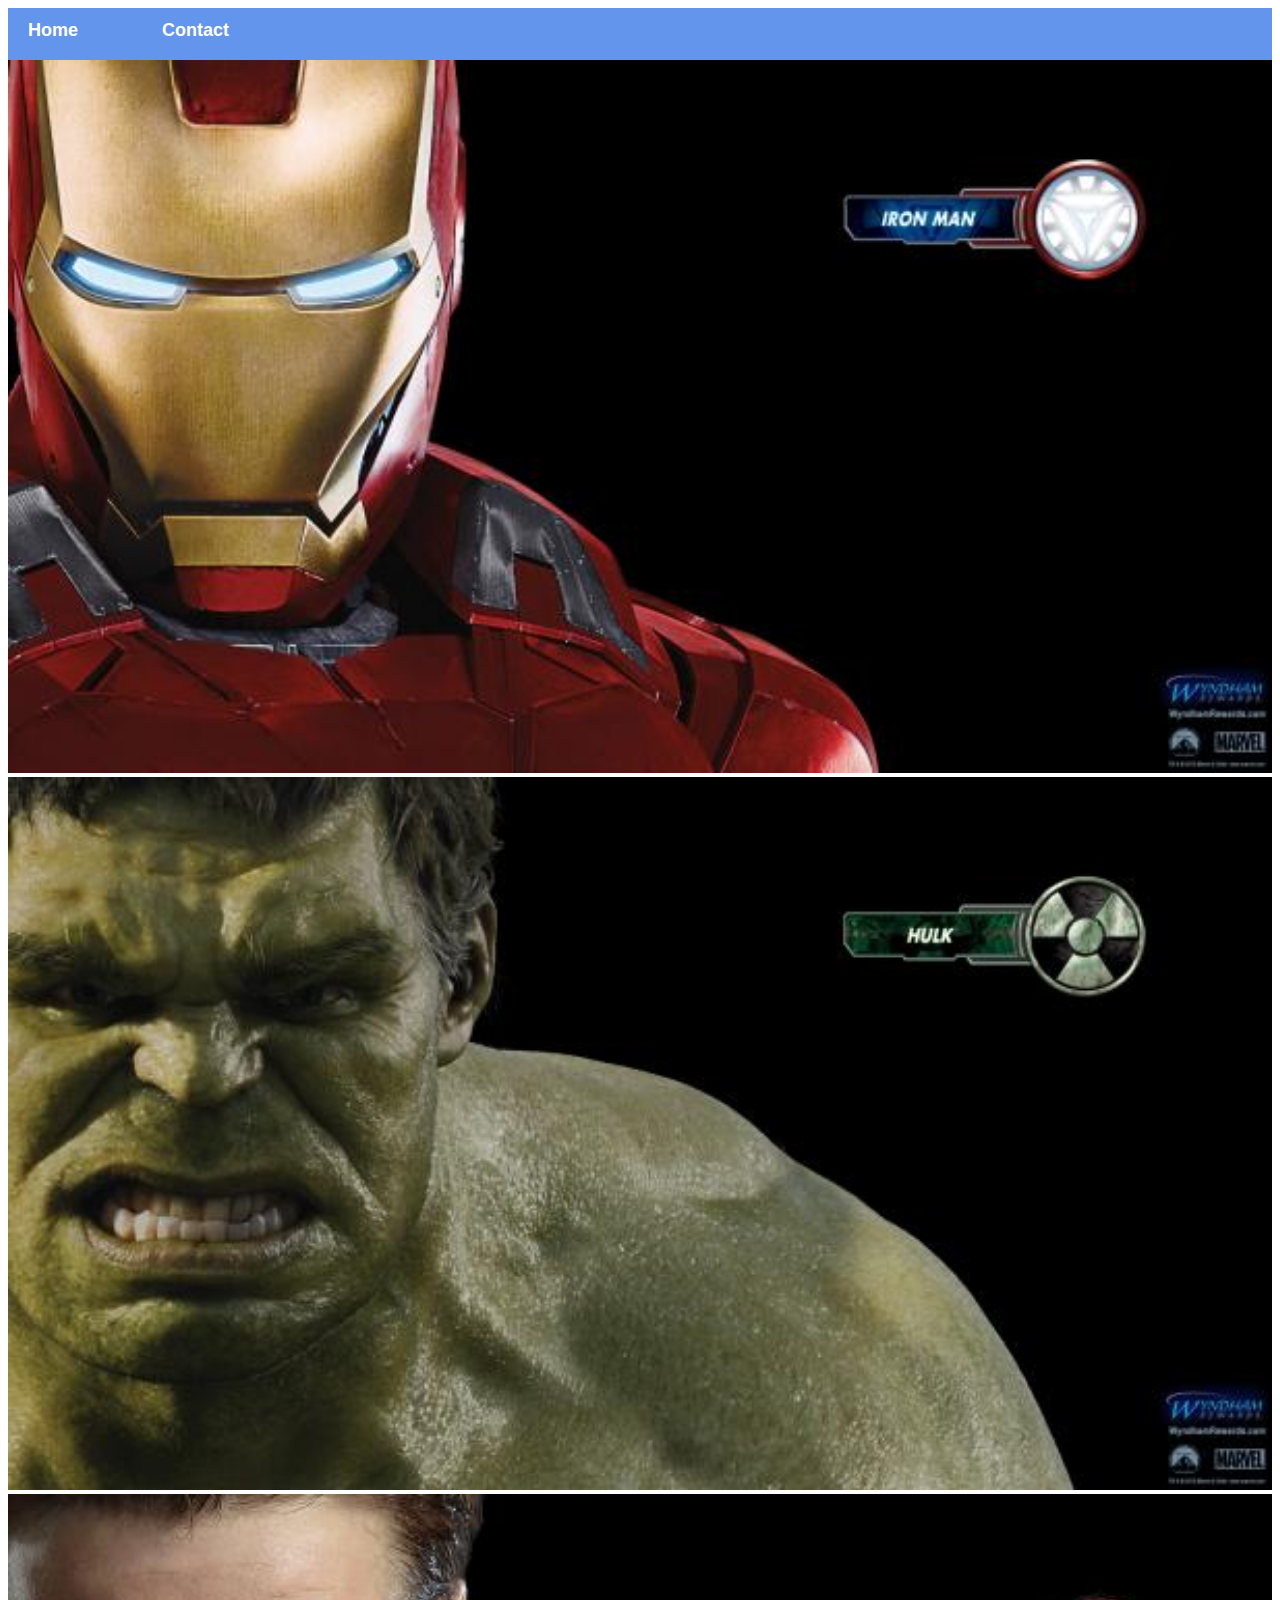
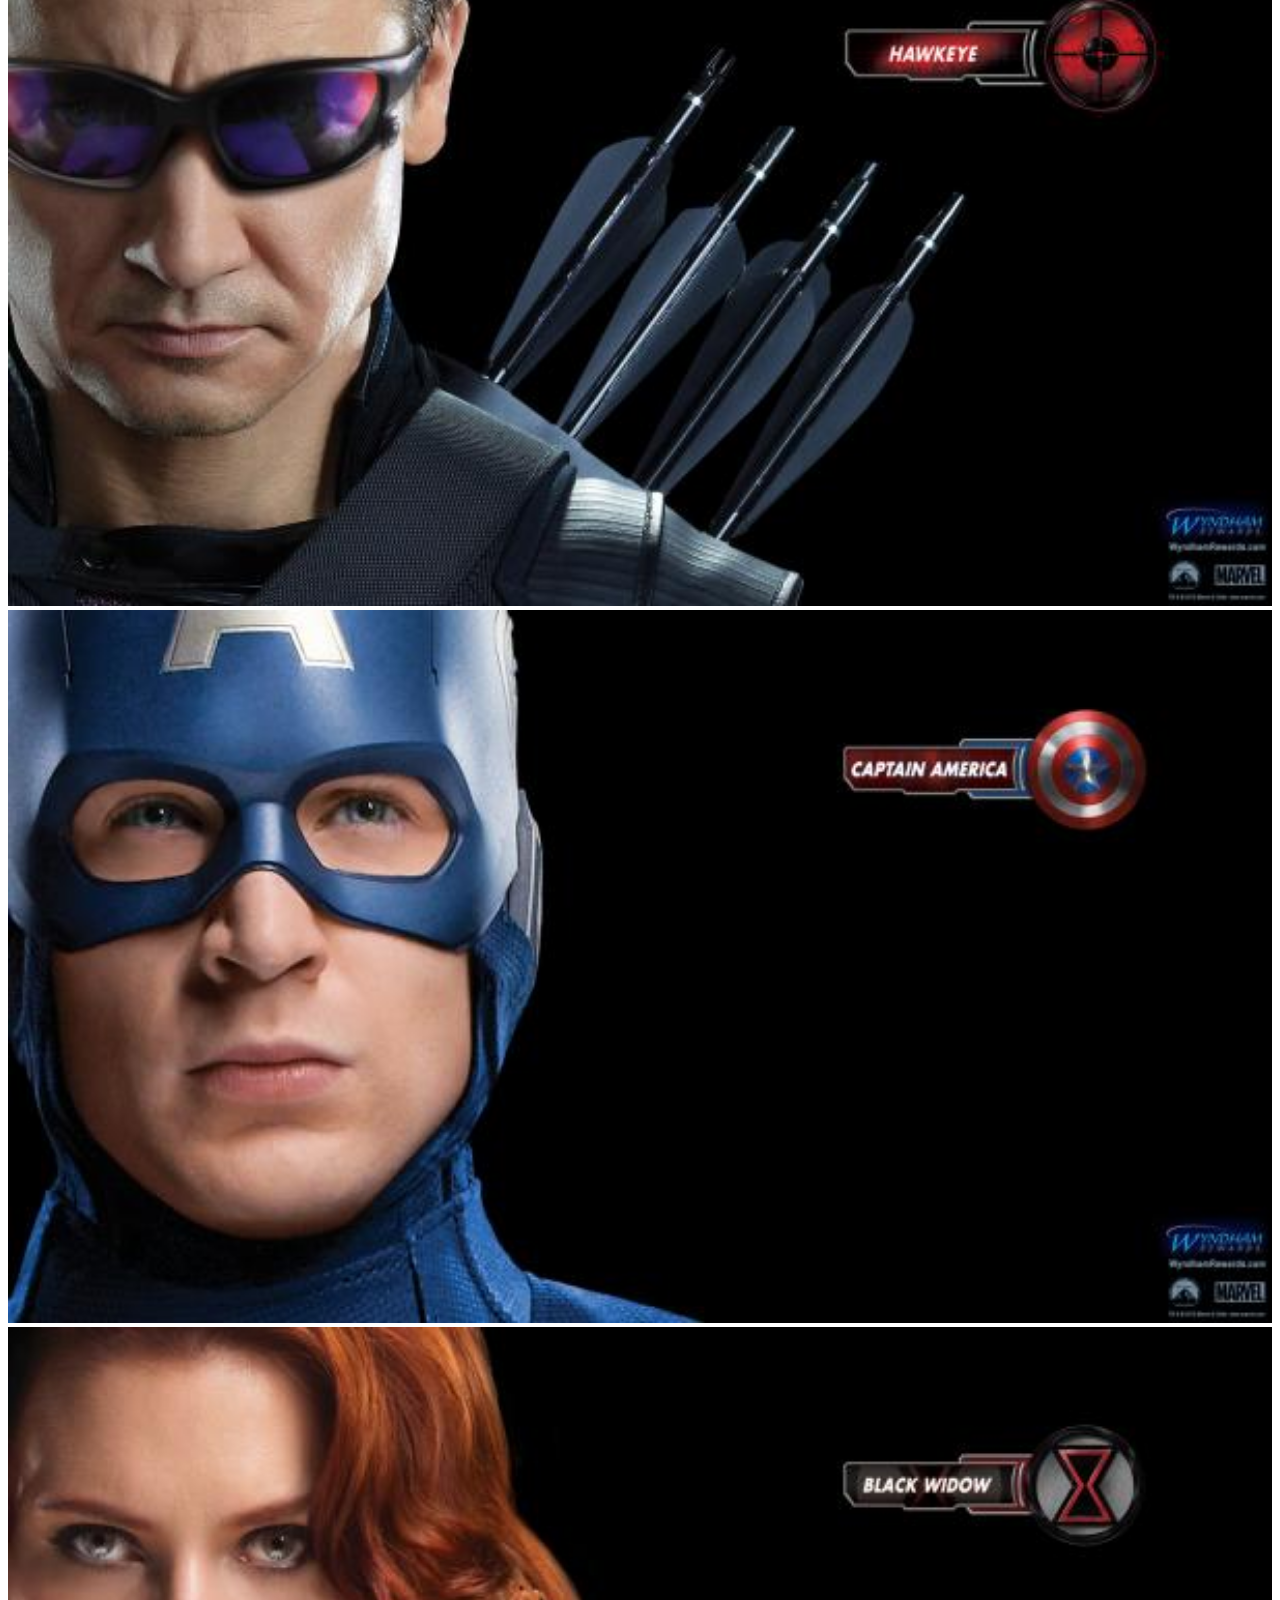
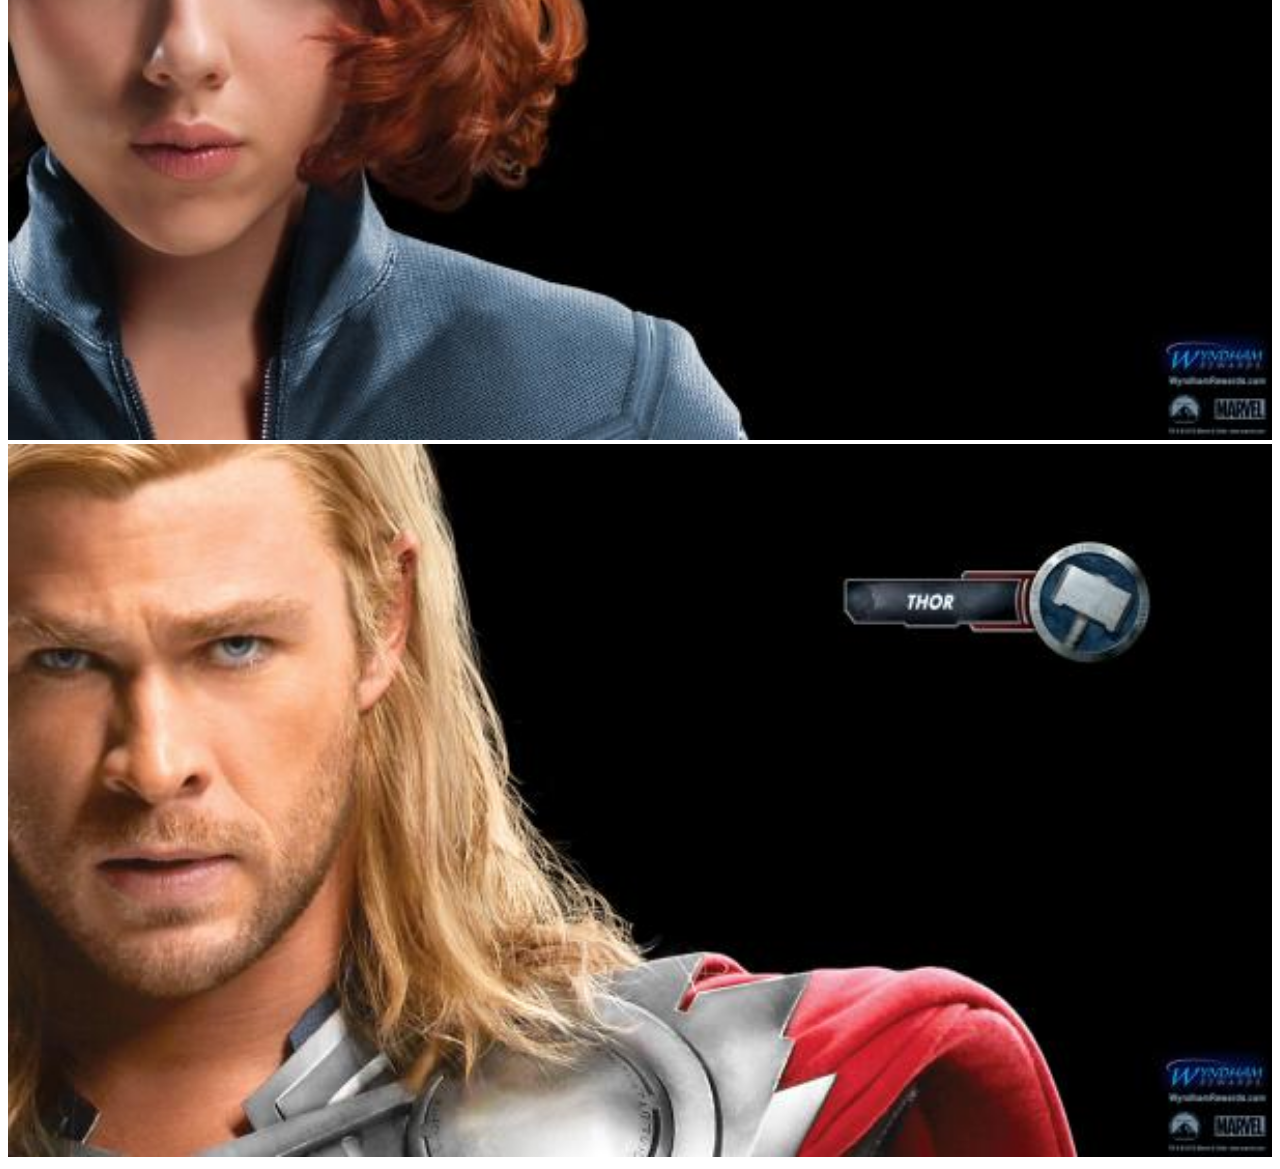
<file: index.html>
<!DOCTYPE html>
<html>
    <head>
        <link rel="stylesheet" href="style.css">
    </head>
    <body>
        <div id="menu">
            <a href="#">Home</a>
            <a href="about.html"></About></a>
            <a href="Contact.html">Contact</a>
        </div>
        <div class="gallery">
            <a href="Avengers-01.html"><img src="images/Avengers_01.jpg"/></a>
            <a href="Avengers-02.html"><img src="images/Avengers_02.jpg"/></a>
            <a href="Avengers-03.html"><img src="images/Avengers_03.jpg"/></a>
            <a href="Avengers-04.html"><img src="images/Avengers_04.jpg"/></a>
            <a href="Avengers-05.html"><img src="images/Avengers_05.jpg"/></a>
            <a href="Avengers-06.html"><img src="images/Avengers_06.jpg"/></a>
        </div>
    </body>
</html>
</file>
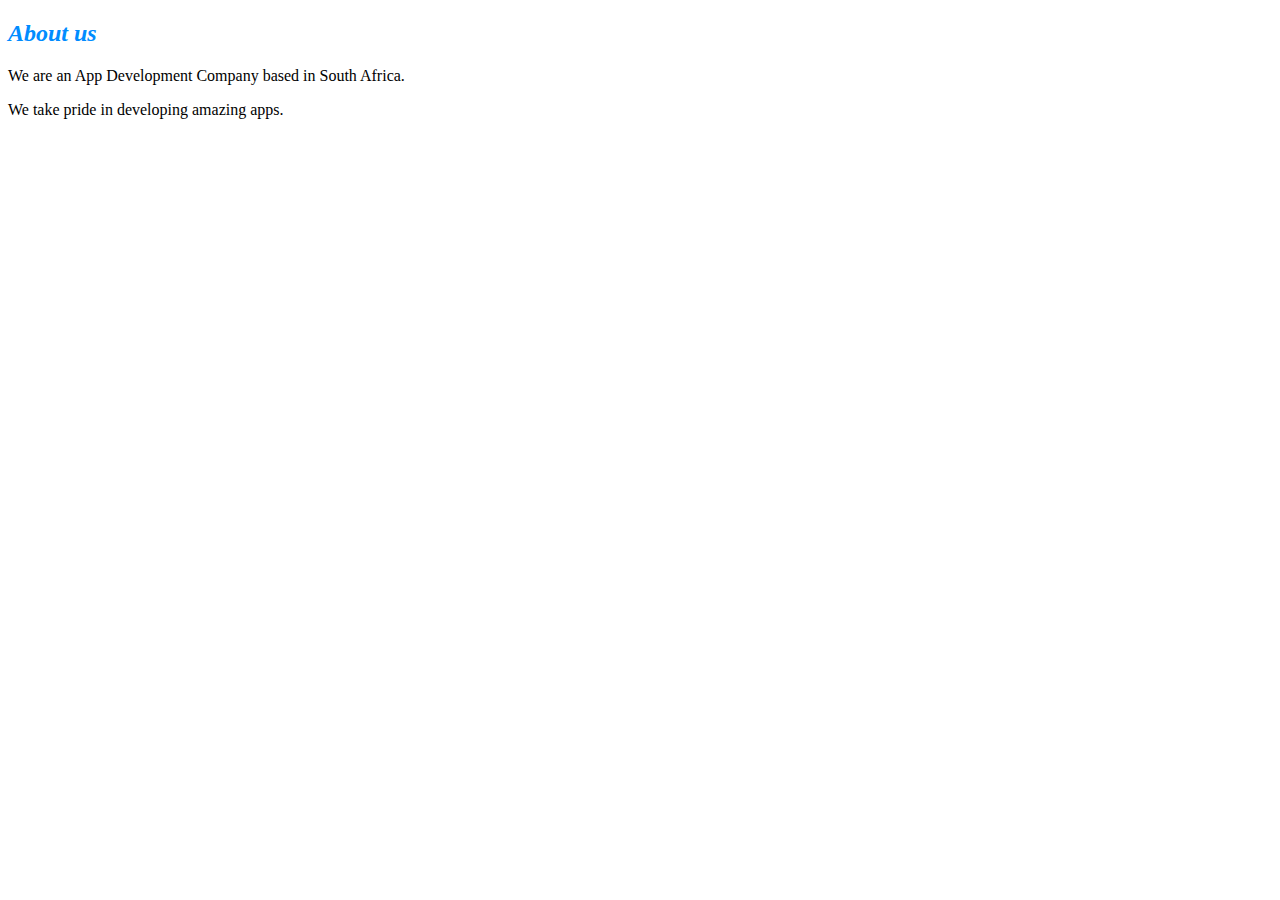
<file: about.html>
<!DOCTYPE html>
<html>
    <head>
        <link rel="stylesheet" href="style.css">
    </head>
    <body>
        
            <h2>About us</h2>
            <p>We are an App Development Company based in South Africa. </p>
            <p>We take pride in developing amazing apps.</p>
    </body>
</html>
</file>
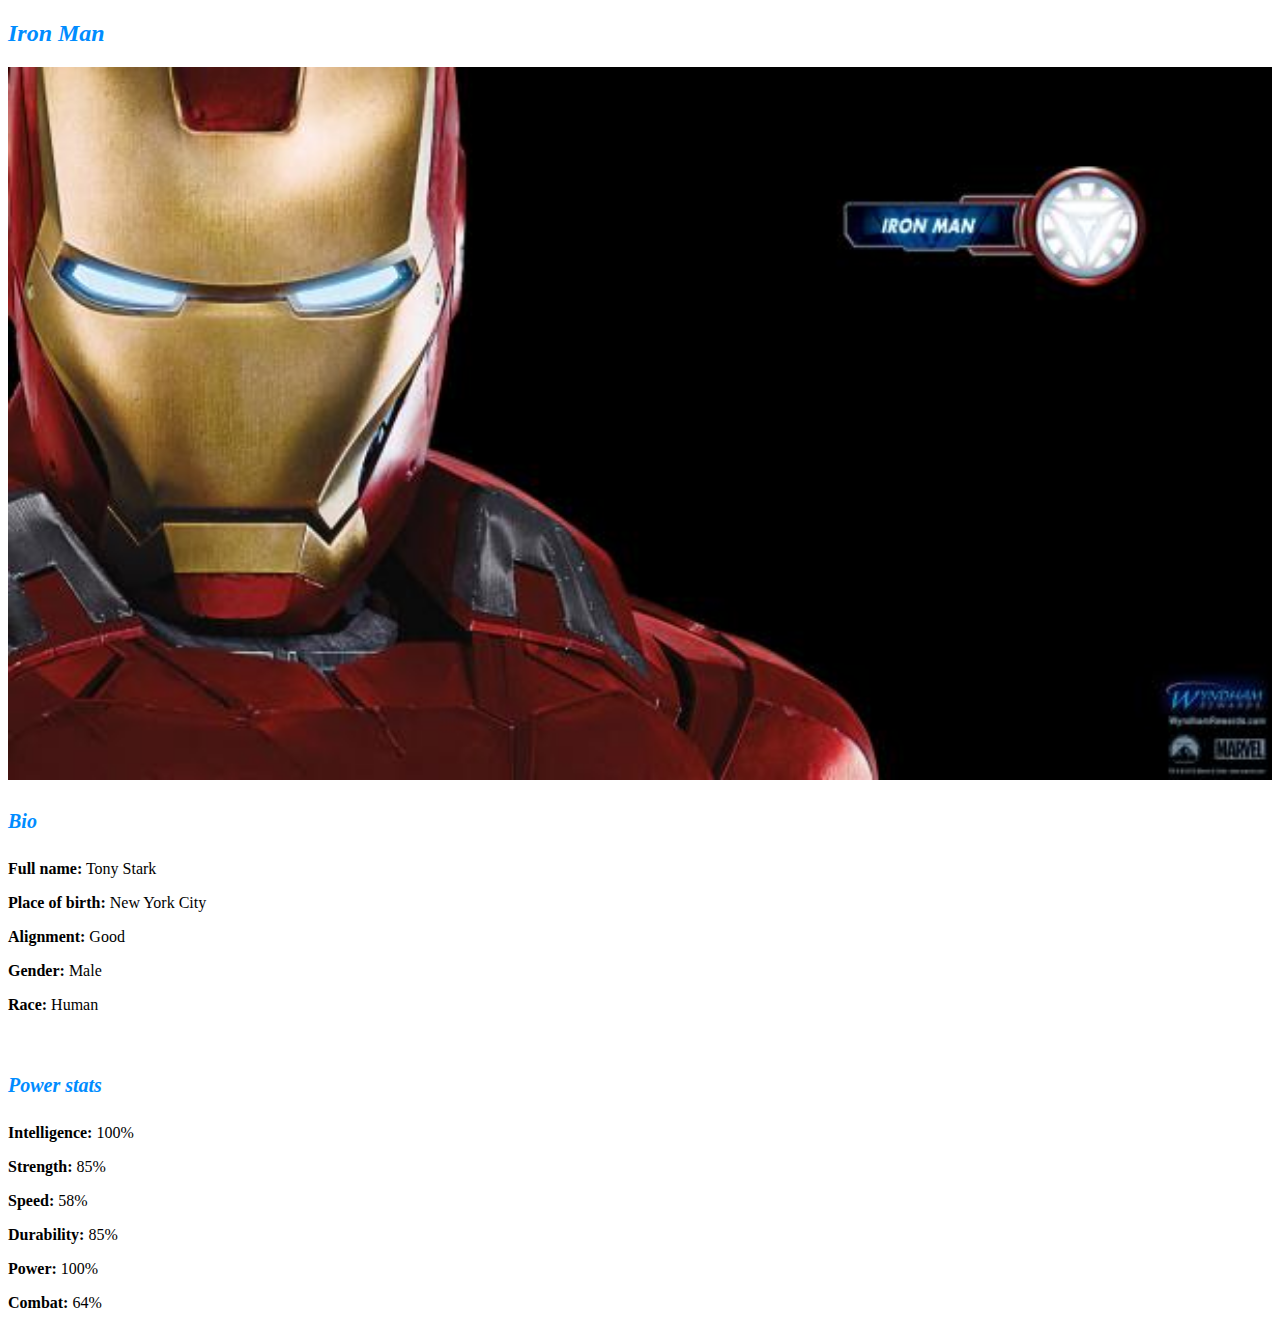
<file: Avengers-01.html>
<!DOCTYPE html>
<html>
    <head>
        <link rel="stylesheet" href="style.css">
    </head>
    <body>
        <h2>Iron Man</h2>
        <div class="gallery">
             <img src="images/Avengers_01.jpg"/>
        </div>
        <h4>Bio</h4
        <p><b>Full name:</b> Tony Stark</p>
        <p><b>Place of birth:</b> New York City</p>
        <p><b>Alignment:</b> Good</p>
        <p><b>Gender:</b> Male</p>
        <p><b>Race:</b> Human</p>
        <br/>
        <h4>Power stats</h4>
        <p><b>Intelligence:</b> 100%</p>
        <p><b>Strength:</b> 85%</p>
        <p><b>Speed:</b> 58%</p>
        <p><b>Durability:</b> 85%</p>
        <p><b>Power:</b> 100%</p>
        <p><b>Combat:</b> 64%</p>

    </body>
</html>
</file>
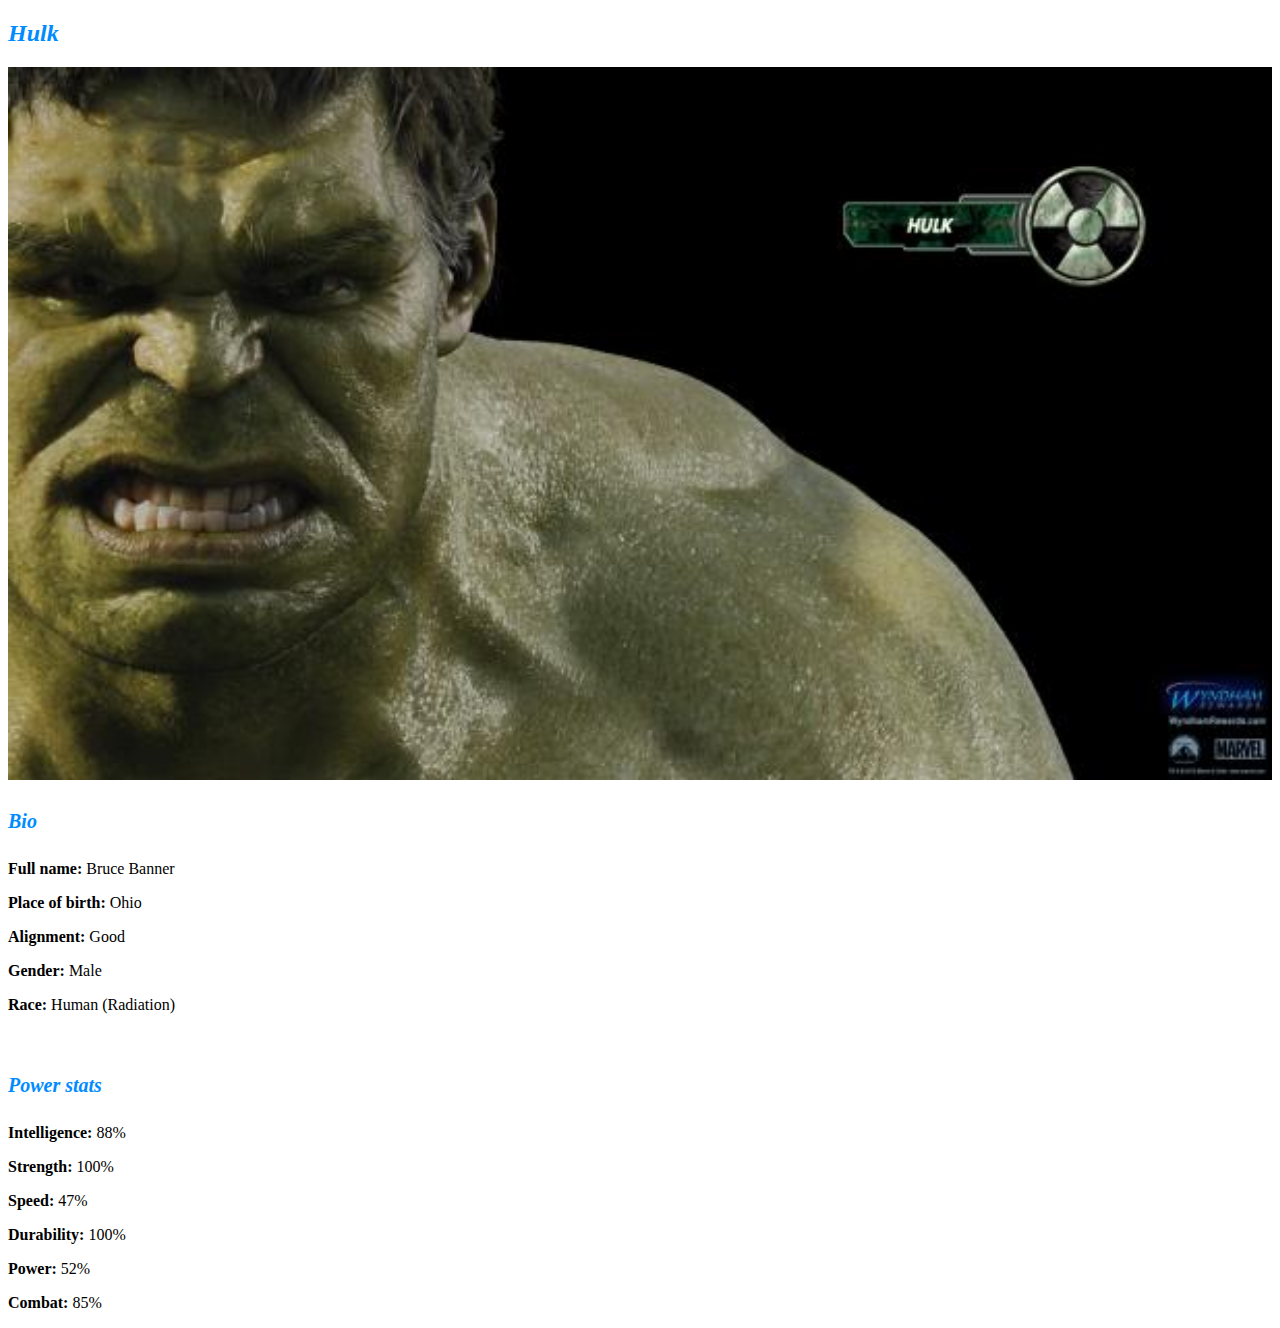
<file: Avengers-02.html>
<!DOCTYPE html>
<html>
    <head>
        <link rel="stylesheet" href="style.css">
    </head>
    <body>
        <h2>Hulk</h2>
        <div class="gallery">
             <img src="images/Avengers_02.jpg"/>
        </div>
        <h4>Bio</h4
        <p><b>Full name:</b> Bruce Banner</p>
        <p><b>Place of birth:</b> Ohio</p>
        <p><b>Alignment:</b> Good</p>
        <p><b>Gender:</b> Male</p>
        <p><b>Race:</b> Human (Radiation)</p>
        <br/>
        <h4>Power stats</h4>
        <p><b>Intelligence:</b> 88%</p>
        <p><b>Strength:</b> 100%</p>
        <p><b>Speed:</b> 47%</p>
        <p><b>Durability:</b> 100%</p>
        <p><b>Power:</b> 52%</p>
        <p><b>Combat:</b> 85%</p>

    </body>
</html>
</file>
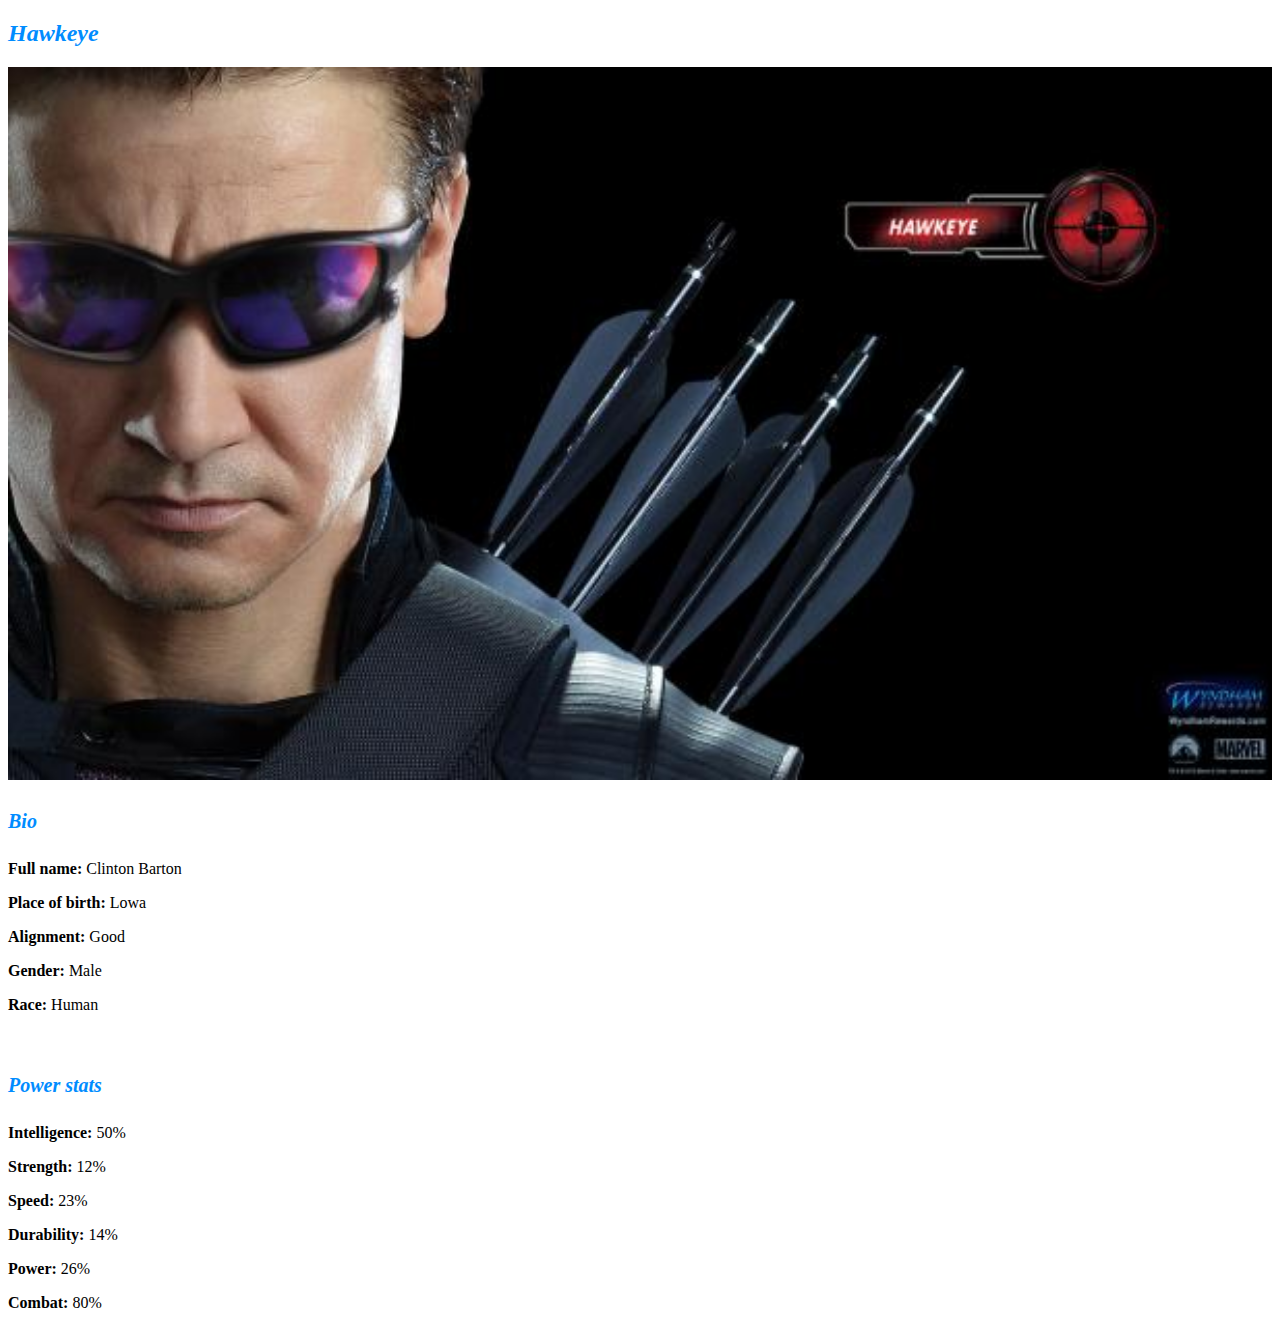
<file: Avengers-03.html>
<!DOCTYPE html>
<html>
    <head>
        <link rel="stylesheet" href="style.css">
    </head>
    <body>
        <h2>Hawkeye</h2>
        <div class="gallery">
             <img src="images/Avengers_03.jpg"/>
        </div>
        <h4>Bio</h4
        <p><b>Full name:</b> Clinton Barton</p>
        <p><b>Place of birth:</b> Lowa</p>
        <p><b>Alignment:</b> Good</p>
        <p><b>Gender:</b> Male</p>
        <p><b>Race:</b> Human</p>
        <br/>
        <h4>Power stats</h4>
        <p><b>Intelligence:</b> 50%</p>
        <p><b>Strength:</b> 12%</p>
        <p><b>Speed:</b> 23%</p>
        <p><b>Durability:</b> 14%</p>
        <p><b>Power:</b> 26%</p>
        <p><b>Combat:</b> 80%</p>

    </body>
</html>
</file>
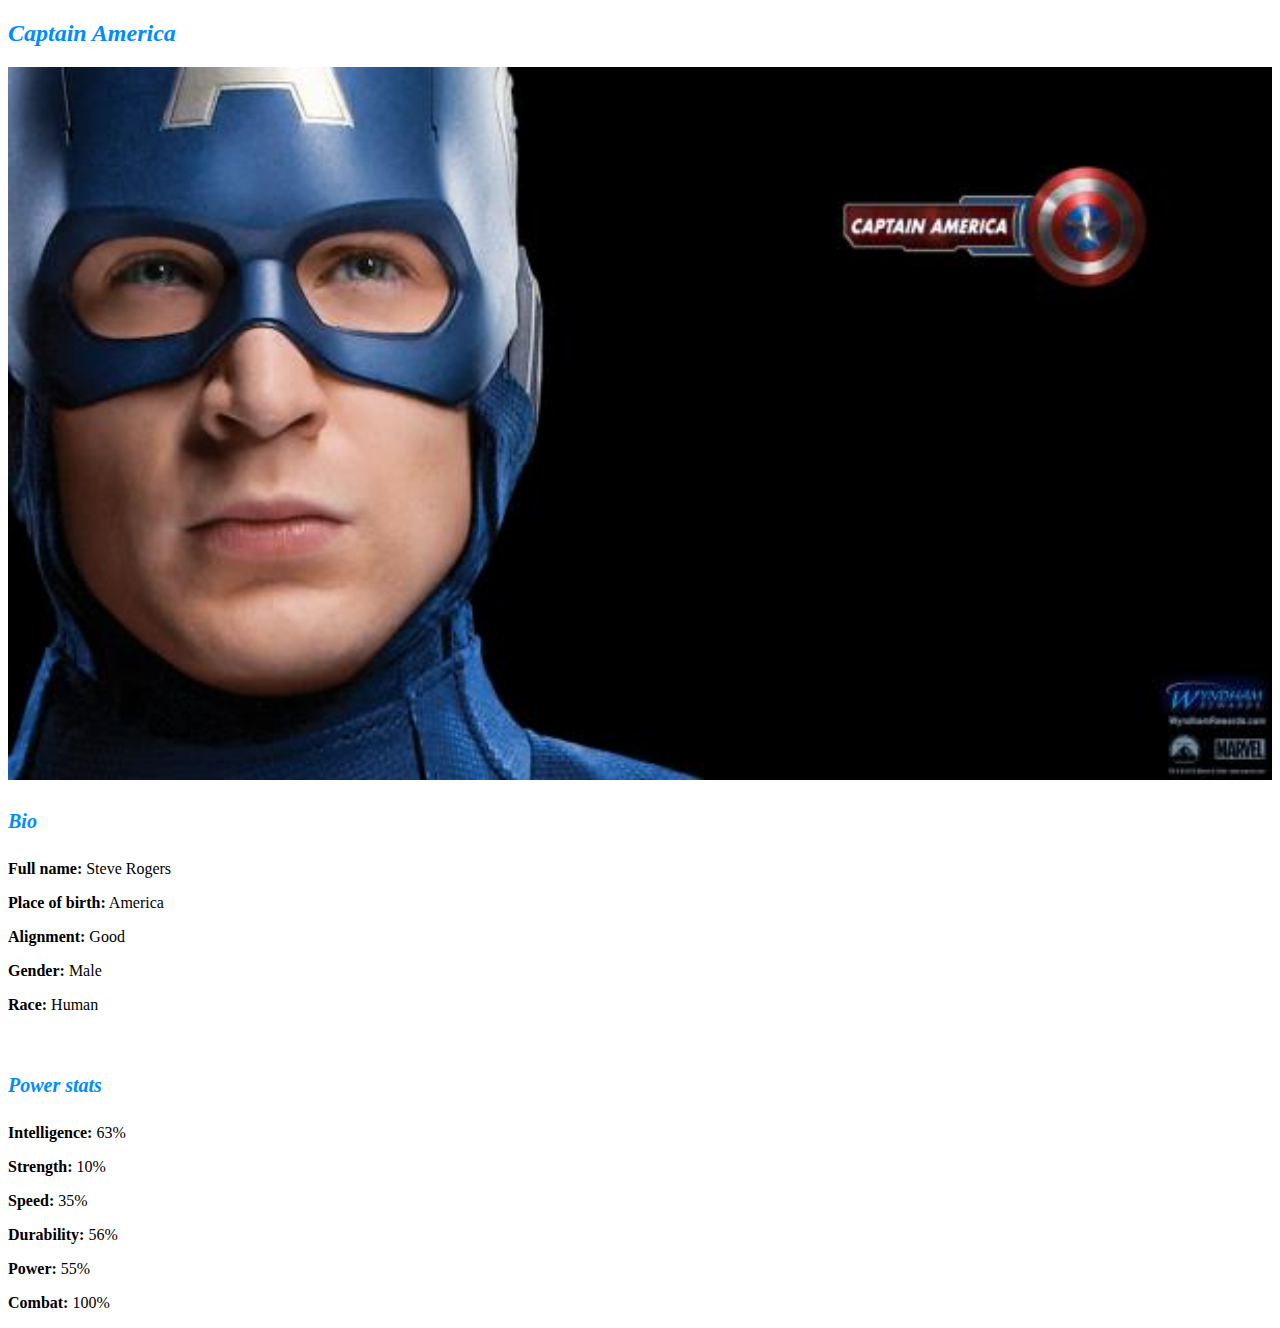
<file: Avengers-04.html>
<!DOCTYPE html>
<html>
    <head>
        <link rel="stylesheet" href="style.css">
    </head>
    <body>
         <h2>Captain America</h2>
        <div class="gallery">
             <img src="images/Avengers_04.jpg"/>
        </div>
        <h4>Bio</h4
        <p><b>Full name:</b> Steve Rogers</p>
        <p><b>Place of birth:</b> America</p>
        <p><b>Alignment:</b> Good</p>
        <p><b>Gender:</b> Male</p>
        <p><b>Race:</b> Human</p>
        <br/>
        <h4>Power stats</h4>
        <p><b>Intelligence:</b> 63%</p>
        <p><b>Strength:</b> 10%</p>
        <p><b>Speed:</b> 35%</p>
        <p><b>Durability:</b> 56%</p>
        <p><b>Power:</b> 55%</p>
        <p><b>Combat:</b> 100%</p>

    </body>
</html>
</file>
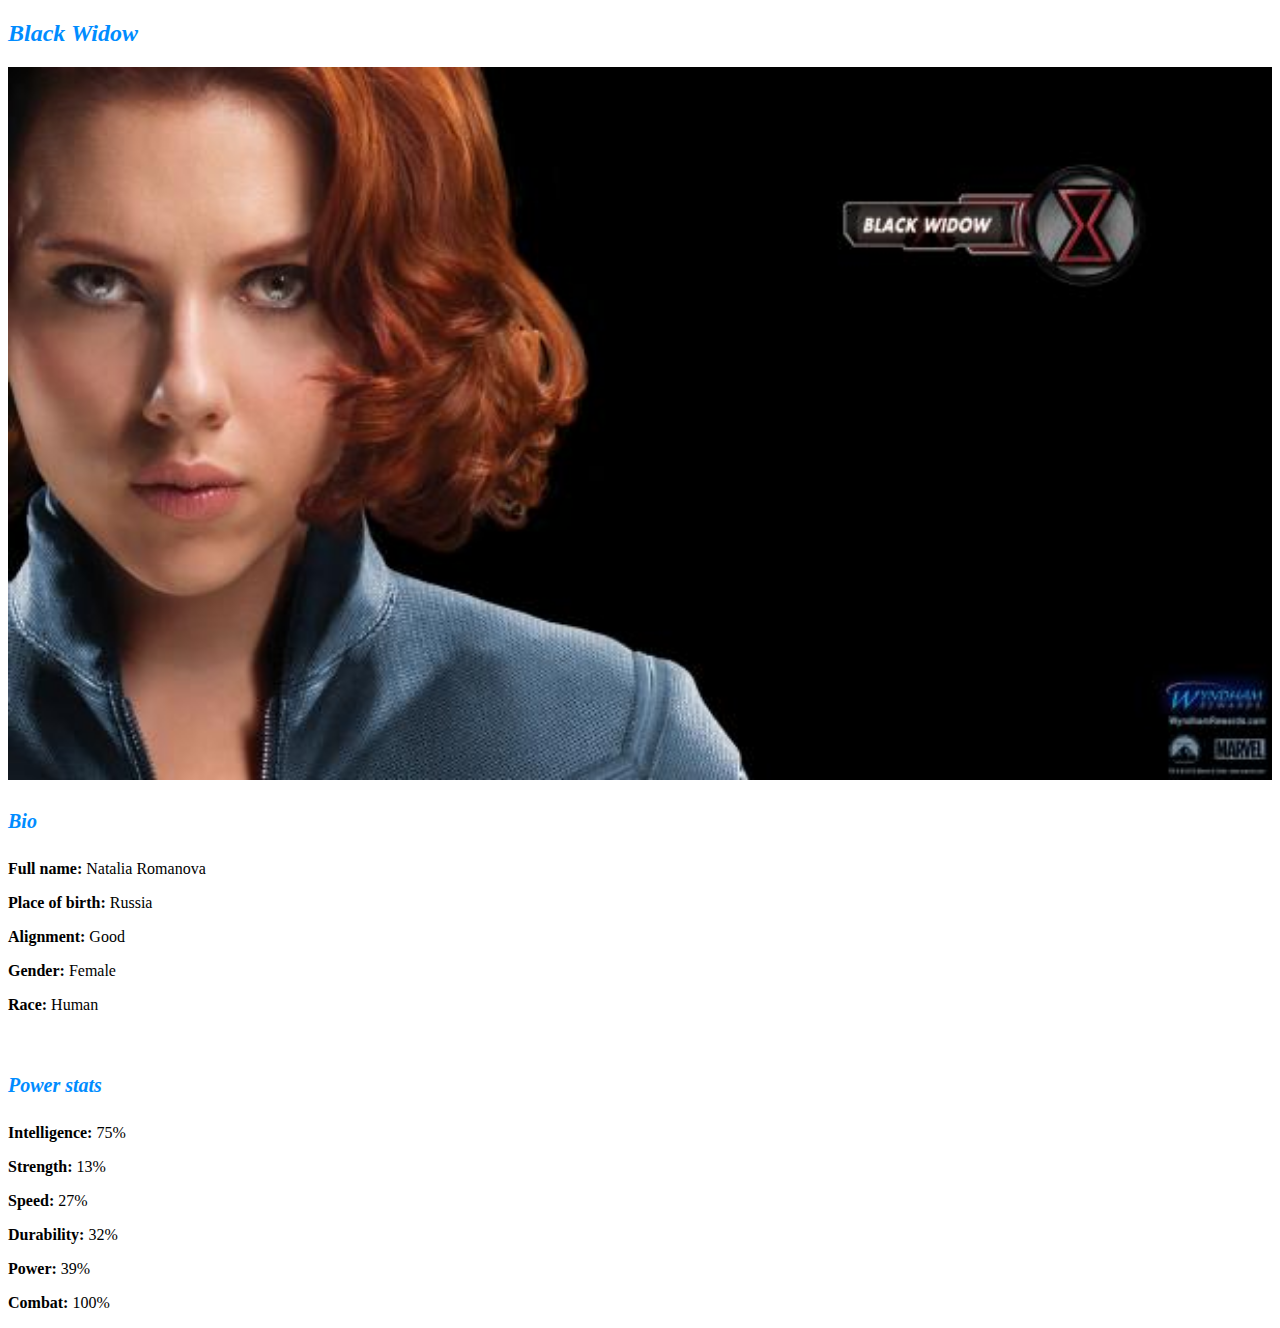
<file: Avengers-05.html>
<!DOCTYPE html>
<html>
    <head>
        <link rel="stylesheet" href="style.css">
    </head>
    <body>
        <h2>Black Widow</h2>
        <div class="gallery">
             <img src="images/Avengers_05.jpg"/>
        </div>
        <h4>Bio</h4
        <p><b>Full name:</b> Natalia Romanova</p>
        <p><b>Place of birth:</b> Russia</p>
        <p><b>Alignment:</b> Good</p>
        <p><b>Gender:</b> Female</p>
        <p><b>Race:</b> Human</p>
        <br/>
        <h4>Power stats</h4>
        <p><b>Intelligence:</b> 75%</p>
        <p><b>Strength:</b> 13%</p>
        <p><b>Speed:</b> 27%</p>
        <p><b>Durability:</b> 32%</p>
        <p><b>Power:</b> 39%</p>
        <p><b>Combat:</b> 100%</p>

    </body>
</html>
</file>
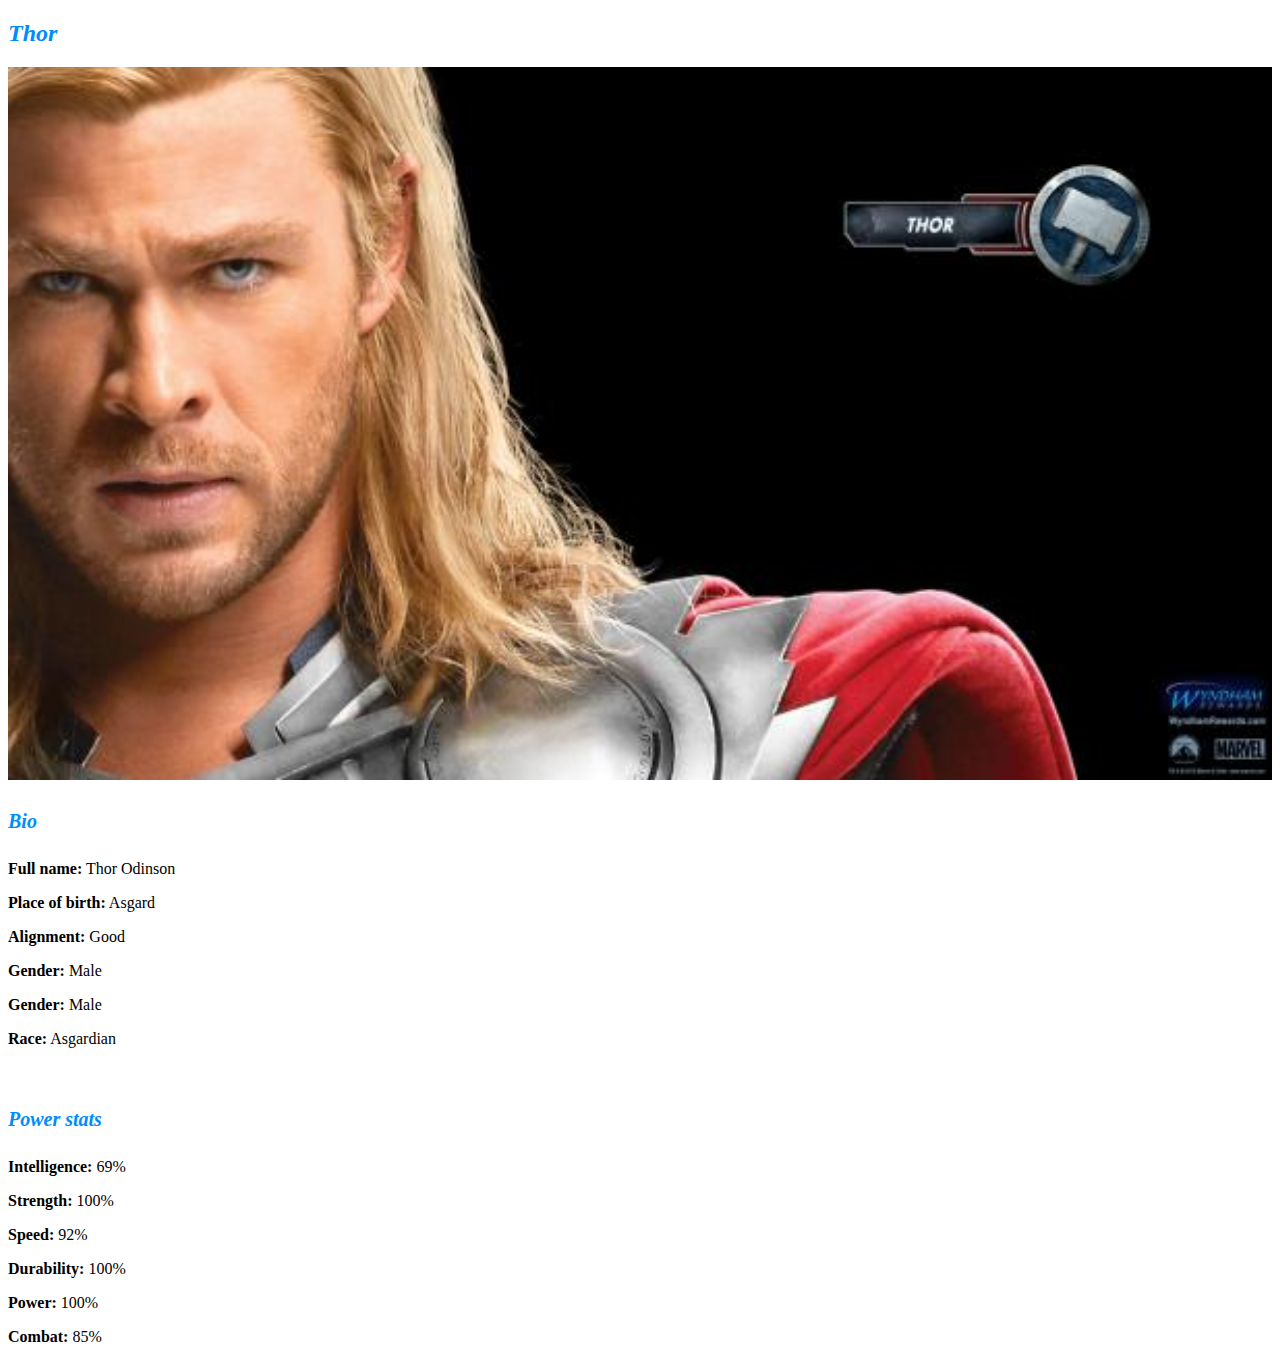
<file: Avengers-06.html>
<!DOCTYPE html>
<html>
    <head>
        <link rel="stylesheet" href="style.css">
    </head>
    <body>
        <h2>Thor</h2>
        <div class="gallery">
             <img src="images/Avengers_06.jpg"/>
        </div>
        <h4>Bio</h4
        <p><b>Full name:</b> Thor Odinson</p>
        <p><b>Place of birth:</b> Asgard</p>
        <p><b>Alignment:</b> Good</p>
        <p><b>Gender:</b> Male</p>
        <p><b>Gender:</b> Male</p>
        <p><b>Race:</b> Asgardian</p>
        <br/>
        <h4>Power stats</h4>
        <p><b>Intelligence:</b> 69%</p>
        <p><b>Strength:</b> 100%</p>
        <p><b>Speed:</b> 92%</p>
        <p><b>Durability:</b> 100%</p>
        <p><b>Power:</b> 100%</p>
        <p><b>Combat:</b> 85%</p>

    </body>
</html>
</file>
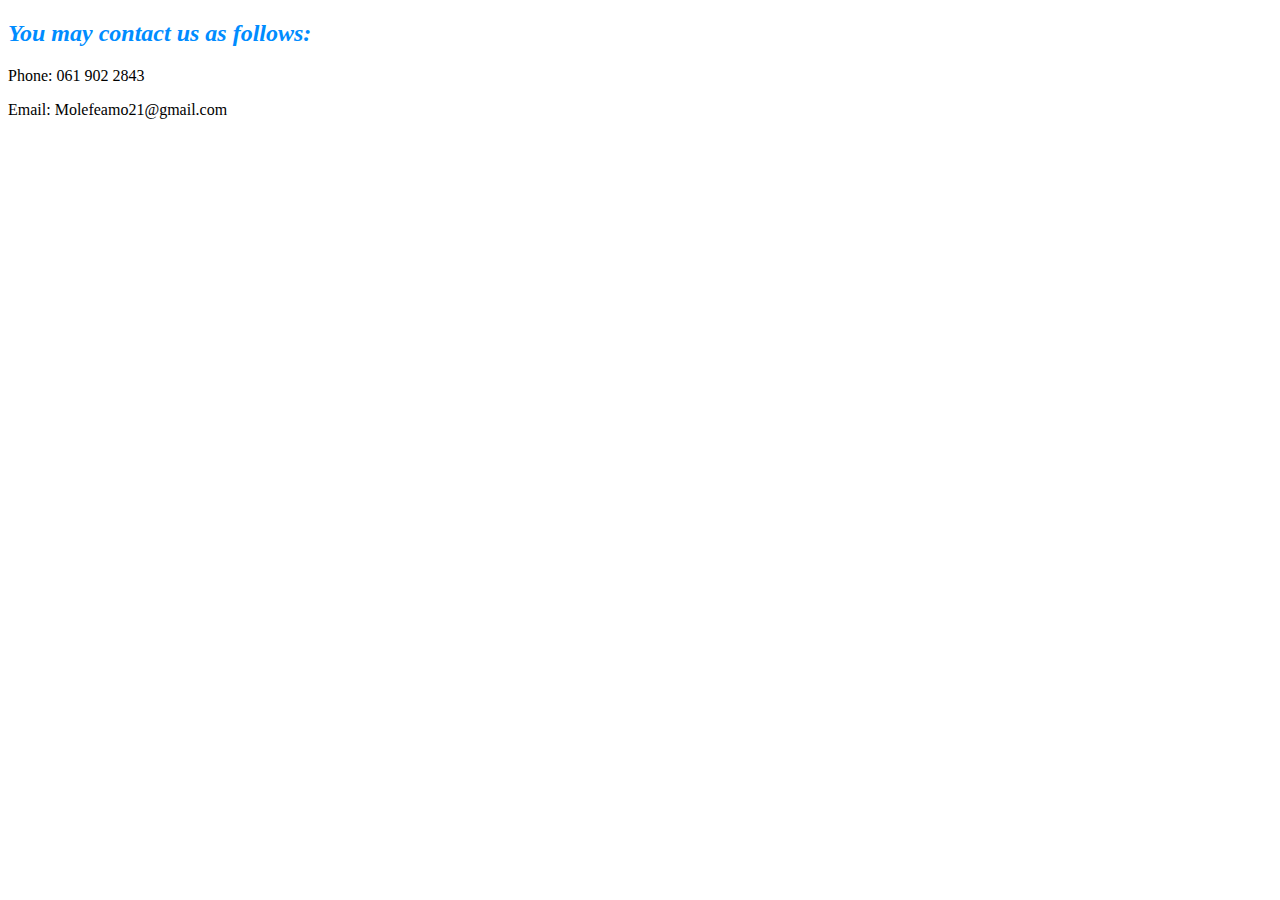
<file: Contact.html>
<!DOCTYPE html>
<html>
    <head>
        <link rel="stylesheet" href="style.css">
    </head>
    <body>
        <h2>You may contact us as follows:</h2>
        <p>Phone: 061 902 2843</p>
        <p>Email: Molefeamo21@gmail.com</p>
    </body>
</html>
</file>
<file: style.css>
.gallery img{Width:100%}
h2{color:rgb(0, 140, 255)}
h2{font-family:fantasy ;
   font-style: italic;}
h4{
    font-family: Impact, fantasy;
    font-size: 20px;
    font-style: italic;
    color: rgb(0, 140, 255)}

#menu {
    Width: 100%;
    Height: 40px;
    background-color: cornflowerblue;
    padding-top: 12px;
}
#menu a{
    color: #ffffff;
    font-family: Helvetica, sans-serif;
    font-size: 18px;
    text-decoration: none;
    font-weight: 800;

    padding-left: 20px;
    padding-right: 20px;

}
#menu a:hover{ 
        color: #5077bd;
}
</file>
